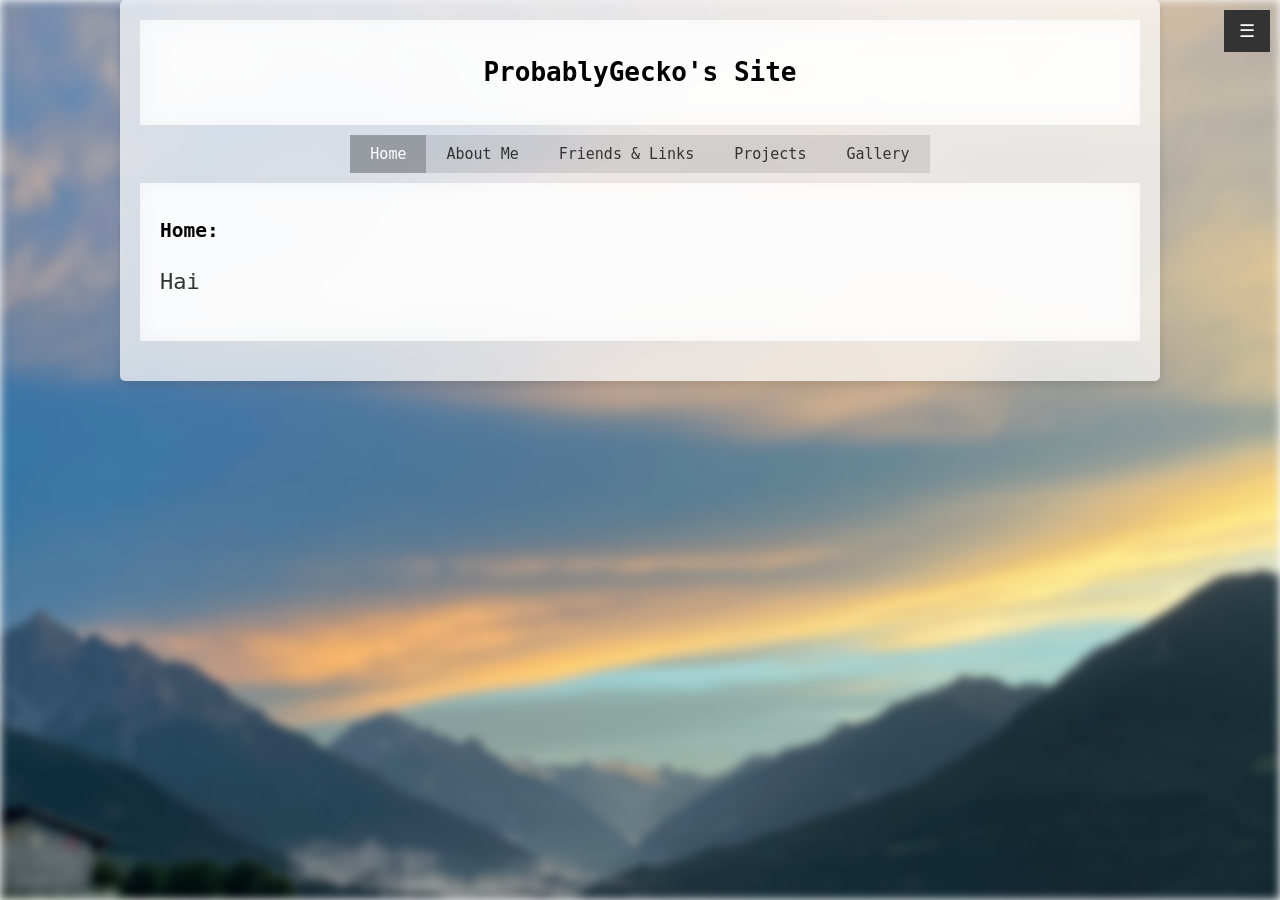
<file: index.html>
<!DOCTYPE html>
<html lang="en">
<head>
    <meta charset="UTF-8">
    <meta name="viewport" content="width=device-width, initial-scale=1.0">
    <title>Gecko's Website</title>
    <link rel="stylesheet" href="styles.css">
</head>
<body>
    <div class="background"></div>
    <div class="content">
        <header>
            <h1 class="rainbow-header">ProbablyGecko's Site</h1>
        </header>
        <nav>
            <ul>
                <li><a href="/" class="active">Home</a></li>
                <li><a href="/about.html">About Me</a></li>
                <li><a href="/links.html">Friends & Links</a></li>
                <li><a href="/projects.html">Projects</a></li>
                <li><a href="/gallery.html">Gallery</a></li>
            </ul>
        </nav>
        <section id="home" class="active">
            <h2>Home:</h2>
            <p>Hai</p>
        </section>
    </div>
    <div class="menu">
        <button class="menu-toggle">☰</button>
        <div class="menu-content">
            <button id="toggle-monospace">Toggle Monospace Font</button>
            <button id="toggle-bionic">Toggle Bionic Reading Font</button>
        </div>
    </div>
    <script src="script.js"></script>
</body>
</html>
</file>
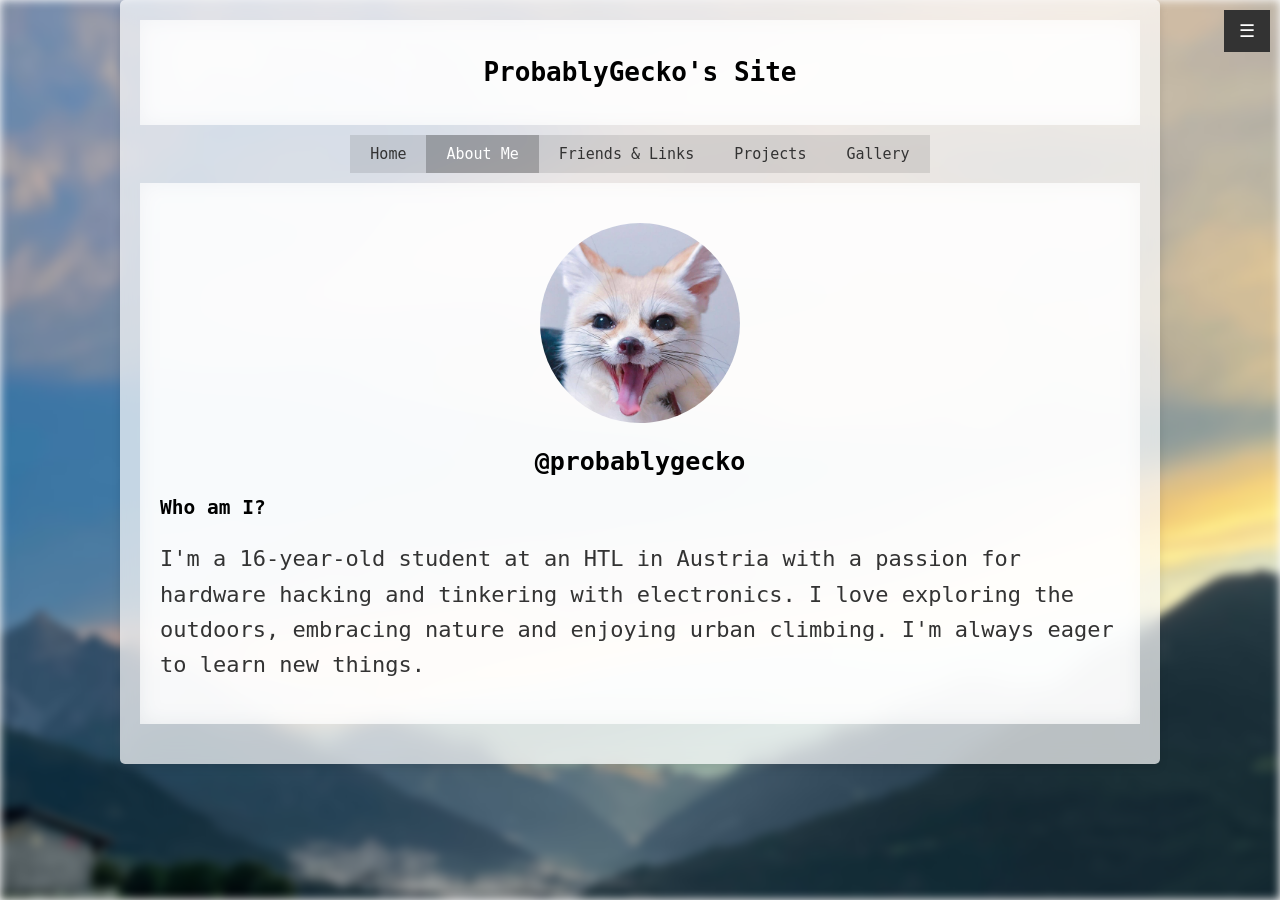
<file: about.html>
<!DOCTYPE html>
<html lang="en">
<head>
    <meta charset="UTF-8">
    <meta name="viewport" content="width=device-width, initial-scale=1.0">
    <title>Gecko's Website</title>
    <link rel="stylesheet" href="styles.css">
</head>
<body>
    <div class="background"></div>
    <div class="content">
        <header>
            <h1 class="rainbow-header">ProbablyGecko's Site</h1>
        </header>
        <nav>
            <ul>
                <li><a href="/">Home</a></li>
                <li><a href="/about.html" class="active">About Me</a></li>
                <li><a href="/links.html">Friends & Links</a></li>
                <li><a href="/projects.html">Projects</a></li>
                <li><a href="/gallery.html">Gallery</a></li>
            </ul>
        </nav>
        <section id="about" class="active">
            <div class="profile-picture">
                <img src="WAHHHHHHHHH.jpg" alt="Profile Picture">
            </div>
            <h1 class="ad">@probablygecko</h1>
            <h2>Who am I?</h2>

            <p>I'm a 16-year-old student at an HTL in Austria with a passion for hardware hacking and tinkering with electronics. I love exploring the outdoors, embracing nature and enjoying urban climbing. I'm always eager to learn new things.</p>
        </section>
    </div>
    <div class="menu">
        <button class="menu-toggle">☰</button>
        <div class="menu-content">
            <button id="toggle-monospace">Toggle Monospace Font</button>
            <button id="toggle-bionic">Toggle Bionic Reading Font</button>
        </div>
    </div>
    <script src="script.js"></script>
</body>
</html>
</file>
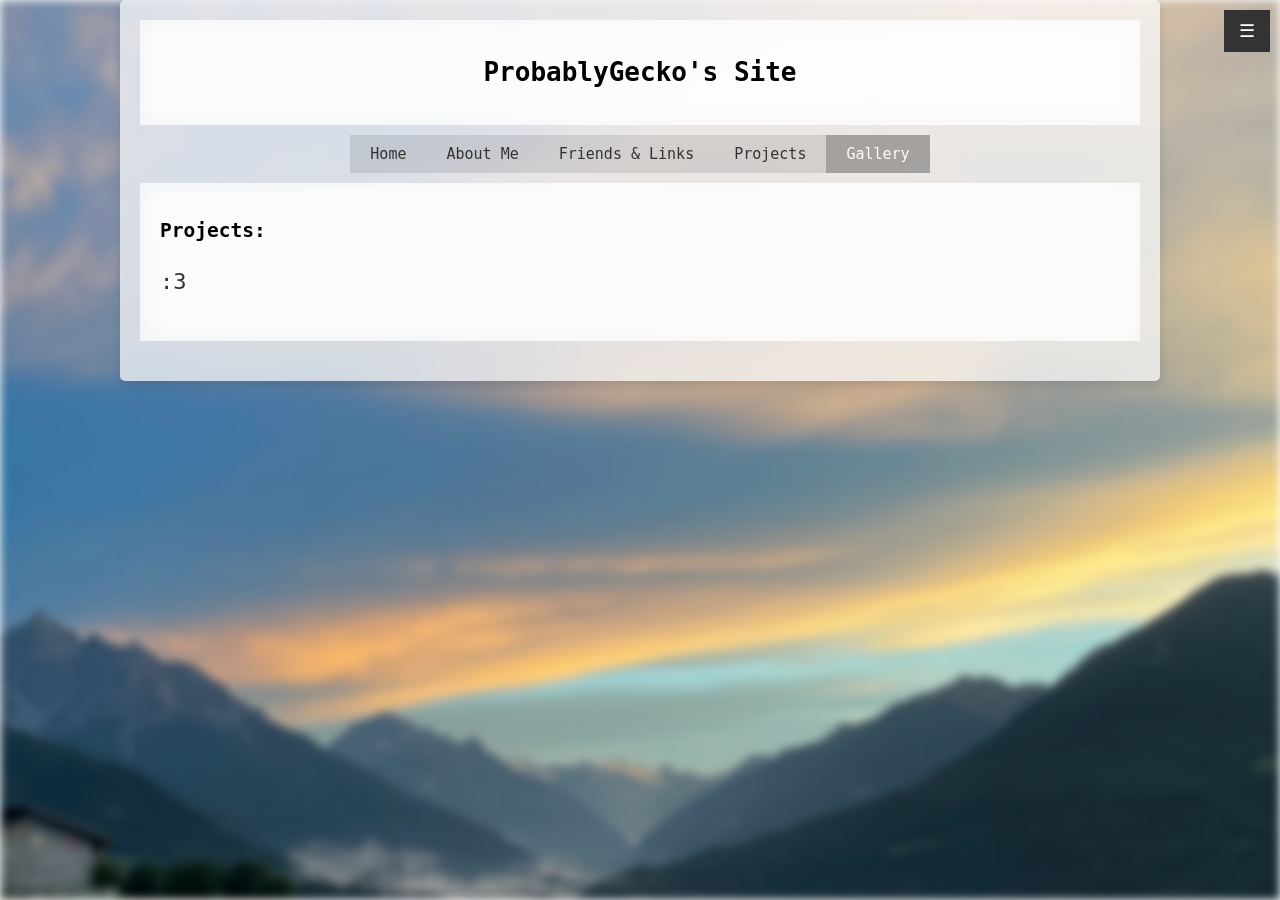
<file: gallery.html>
<!DOCTYPE html>
<html lang="en">
<head>
    <meta charset="UTF-8">
    <meta name="viewport" content="width=device-width, initial-scale=1.0">
    <title>Gecko's Website</title>
    <link rel="stylesheet" href="styles.css">
</head>
<body>
    <div class="background"></div>
    <div class="content">
        <header>
            <h1 class="rainbow-header">ProbablyGecko's Site</h1>
        </header>
        <nav>
            <ul>
                <li><a href="/">Home</a></li>
                <li><a href="/about.html">About Me</a></li>
                <li><a href="/links.html">Friends & Links</a></li>
                <li><a href="/projects.html">Projects</a></li>
                <li><a href="/gallery.html" class="active">Gallery</a></li>
            </ul>
        </nav>
        <section id="gallery" class="active">
            <h2>Projects:</h2>
            <p>:3</p>
        </section>

    </div>
    <div class="menu">
        <button class="menu-toggle">☰</button>
        <div class="menu-content">
            <button id="toggle-monospace">Toggle Monospace Font</button>
            <button id="toggle-bionic">Toggle Bionic Reading Font</button>
        </div>
    </div>
    <script src="script.js"></script>
</body>
</html>
</file>
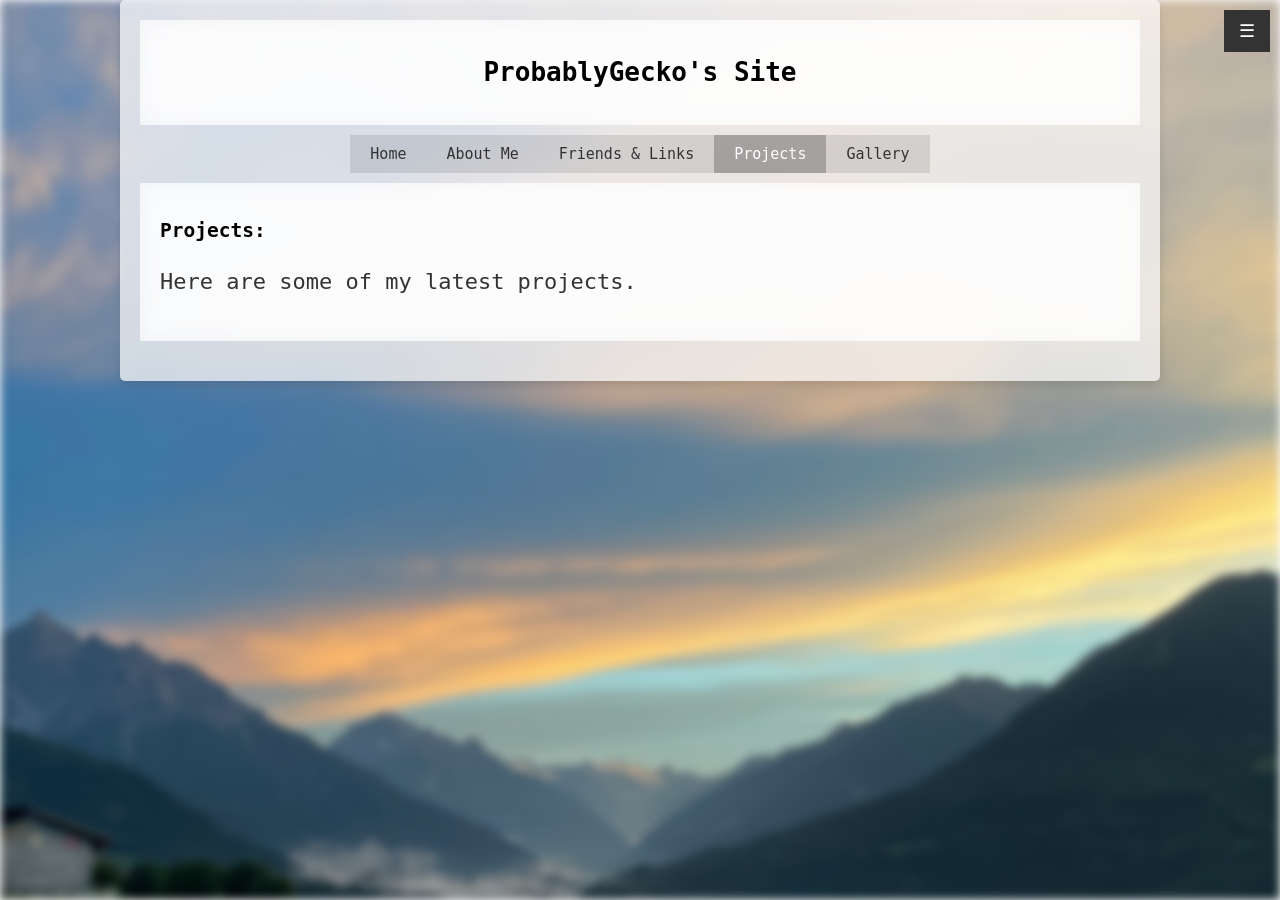
<file: projects.html>
<!DOCTYPE html>
<html lang="en">
<head>
    <meta charset="UTF-8">
    <meta name="viewport" content="width=device-width, initial-scale=1.0">
    <title>Gecko's Website</title>
    <link rel="stylesheet" href="styles.css">
</head>
<body>
    <div class="background"></div>
    <div class="content">
        <header>
            <h1 class="rainbow-header">ProbablyGecko's Site</h1>
        </header>
        <nav>
            <ul>
                <li><a href="/">Home</a></li>
                <li><a href="/about.html">About Me</a></li>
                <li><a href="/links.html">Friends & Links</a></li>
                <li><a href="/projects.html" class="active">Projects</a></li>
                <li><a href="/gallery.html">Gallery</a></li>
            </ul>
        </nav>
        <section id="projects" class="active">
            <h2>Projects:</h2>
            <p>Here are some of my latest projects.</p>
        </section>

    </div>
    <div class="menu">
        <button class="menu-toggle">☰</button>
        <div class="menu-content">
            <button id="toggle-monospace">Toggle Monospace Font</button>
            <button id="toggle-bionic">Toggle Bionic Reading Font</button>
        </div>
    </div>
    <script src="script.js"></script>
</body>
</html>
</file>
<file: styles.css>
body {
    margin: 0;
    padding: 0;
    font-family: monospace;
}

.background {
    position: fixed;
    top: 0;
    left: 0;
    width: 100%;
    height: 100%;
    background: url('background.png') no-repeat center center/cover;
    z-index: -1;
    filter: blur(5px);
}

.content {
    padding: 20px;
    max-width: 1000px;
    margin: 0 auto;
    background: rgba(255, 255, 255, 0.7);
    backdrop-filter: blur(10px);
    box-shadow: 0 4px 8px rgba(0, 0, 0, 0.1);
    border-radius: 5px;
}

header, nav, section, footer {
    margin-bottom: 20px;
}

header {
    text-align: center;
    padding: 20px;
    background: rgba(255, 255, 255, 0.6);
    backdrop-filter: blur(10px);
}

nav ul {
    list-style-type: none;
    padding: 0;
    margin: 0;
    text-align: center;
    display: flex;
    justify-content: center;
}

nav ul li {
    margin: 0;
}

nav ul li a {
    text-decoration: none;
    color: #333;
    padding: 10px 20px;
    background: rgba(0, 0, 0, 0.1);
    transition: background 0.3s;
    font-size: 15px; /* Increase the font size to make the tab text bigger */
}

nav ul li a:hover, nav ul li a.active {
    background: rgba(0, 0, 0, 0.3);
    color: white;
}

section {
    padding: 20px;
    background: rgba(255, 255, 255, 0.6);
    backdrop-filter: blur(10px);
    display: none; /* Hide all sections by default */
}

section.active {
    display: block; /* Show the active section */
}

footer {
    text-align: center;
    padding: 5px; /* Reduced padding */
    font-size: 12px; /* Reduced font size */
    background: rgba(255, 255, 255, 0.6);
    backdrop-filter: blur(10px);
}

.profile-picture {
    text-align: center;
    margin: 20px 0;
}

.profile-picture img {
    width: 200px;
    height: 200px;
    border-radius: 50%; /* Makes the image round */
    object-fit: cover;
}

.banner-picture {
    width: 100%;
    height: 150px; /* Adjust the height as needed */
    position: relative;
}

.banner-picture img {
    width: 100%;   /* Ensures the image takes the full width of the div */
    height: 100%;  /* Ensures the image takes the full height of the div */
    object-fit: fill; /* Ensures the image covers the div while maintaining its aspect ratio */
    position: absolute; /* Ensures the image fills the div completely */
    top: 0;
    left: 0;
}

/* Paragraph Styles */
p {
    font-size: 22px; /* Increase font size */
    line-height: 1.6; /* Improve readability with better line height */
    color: #333; /* Set a pleasant text color */
}

/* Menu Styles */
.menu {
    position: fixed;
    top: 10px;
    right: 10px;
    z-index: 10;
}

.menu-toggle {
    background: #333;
    color: white;
    border: none;
    padding: 10px 15px;
    font-size: 18px;
    cursor: pointer;
}

.menu-content {
    display: none;
    flex-direction: column;
    background: white;
    border: 1px solid #ccc;
    box-shadow: 0 4px 8px rgba(0, 0, 0, 0.1);
    margin-top: 10px;
}

.menu-content button {
    background: none;
    border: none;
    padding: 10px;
    cursor: pointer;
    text-align: left;
}

.menu-content button:hover {
    background: #f0f0f0;
}

.status-bar-field img {
    width: 95px;
    height: 38px;
}

.ad {
    font-size: 25px;
    text-align: center;
}
</file>
